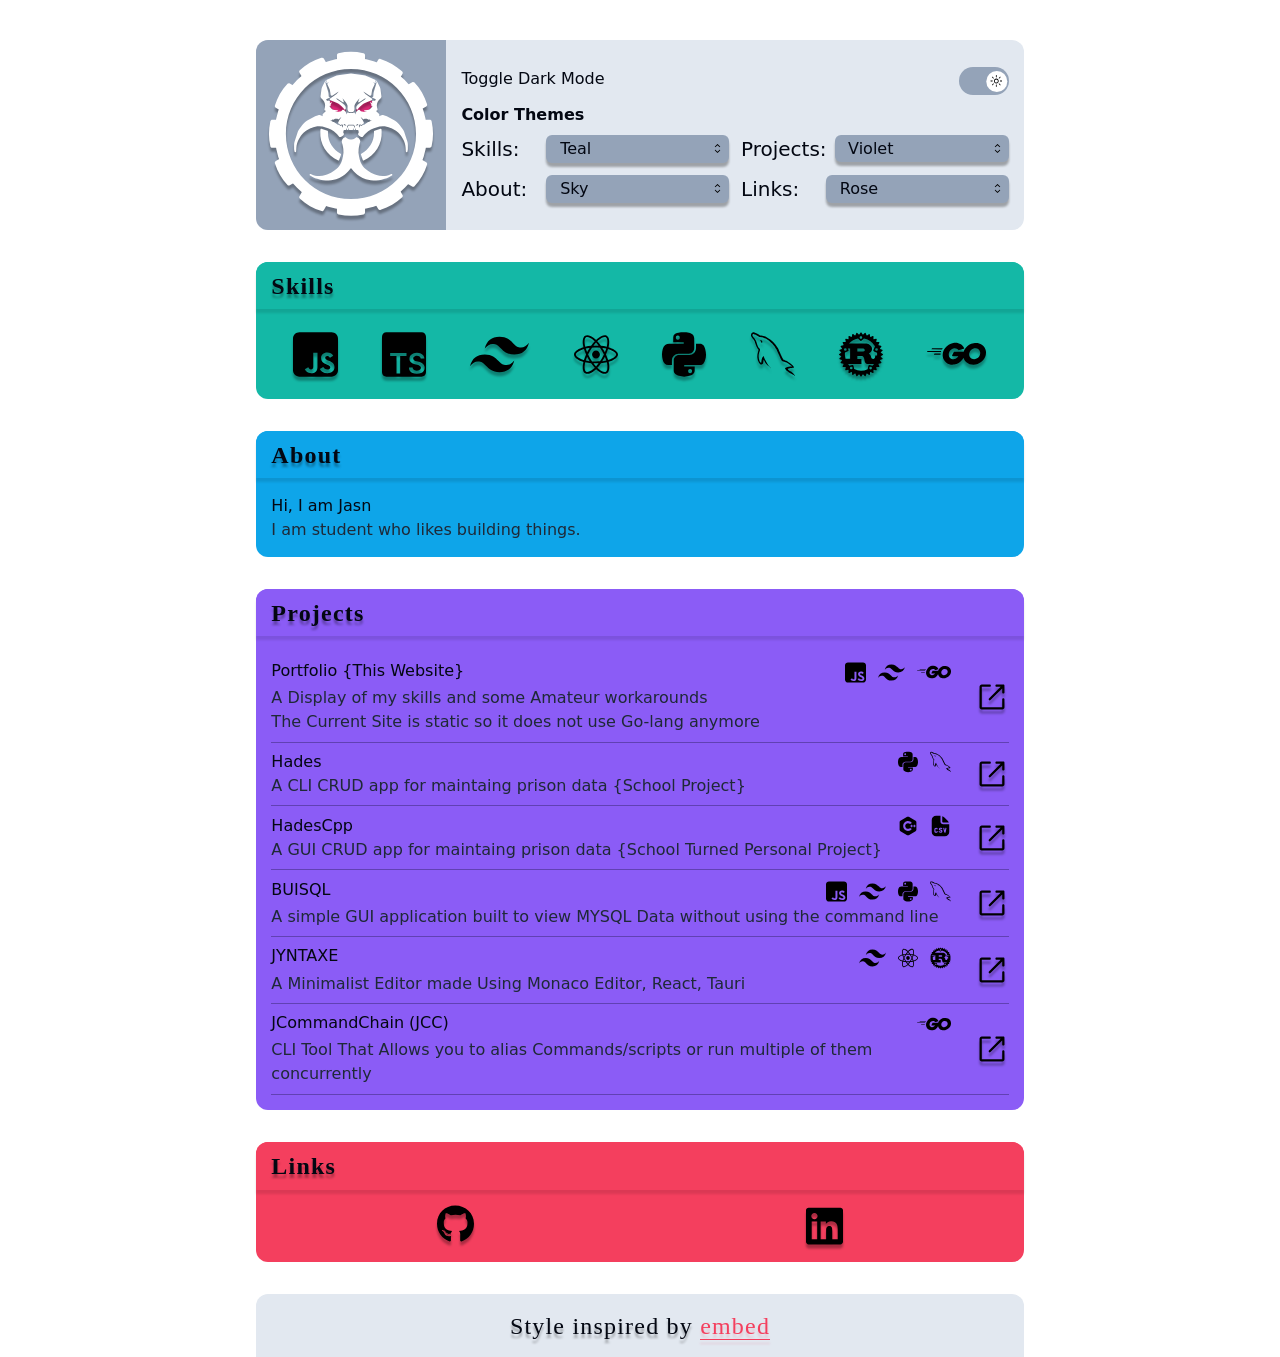
<file: index.html>
<!DOCTYPE html>
<html lang="de">
<head>
    <meta charset="UTF-8">
    <meta name="viewport" content="width=device-width, initial-scale=1.0">
    <title>Jasn Rathore</title>
    <link rel="stylesheet" href="global.css" />
    <script src="./script.js" defer></script>
    <script src="./components/switch.js" defer></script>
    <script src="./components/comboBox.js" defer></script>
    <script src="./components/comboOption.js" defer></script>
    <script src="./components/project.js" defer></script>
</head>
<body class="bg-primarybkg flex justify-center text-primarytext" >
    <main class="flex flex-col gap-8 pt-10 lg:w-3/5 xs:w-5/6 h-full">
        <section id="control" class="bg-secondarybkg md:rounded-xl sm:rounded-lg xs:rounded-md flex md:flex-row xxs:flex-col xs:items-center w-full">
            <div id="side" class="bg-tertiarybkg flex justify-center md:rounded-l-xl md:rounded-tl-xl md:rounded-t-none sm:rounded-t-lg xxs:rounded-t-md items-center md:w-1/3 xs:w-full h-full relative">
                <img src="../../assets/eyes.svg" alt="eyes" class="absolute h-full xxs:w-1/3 sm:w-1/4 md:w-full" />
                <img src="../../assets/lightlogo.svg" alt="logo" class="xxs:w-1/3 sm:w-1/4 md:w-full drop-shadow-def dark:invert"/>
            </div>
            <div class="flex flex-col justify-start items-start w-full p-[2%] sm:gap-2 xs:gap-1">
                <div id="layer1" class="flex flex-row justify-between w-full">
                   Toggle Dark Mode
                    <!--combo-box class="w-[48%]">
                        <combo-option>English</combo-option>
                        <combo-option>Hindi</combo-option>
                        <combo-option>German</combo-option>
                    </combo-box-->
                    <rounded-switch />
                </div>
                <p class="md:inline xs:hidden xxs:hidden font-bold">Color Themes</p>
                <div id="layer2" class="md:flex md:flex-row xs:hidden xxs:hidden w-full gap-3 h-max">
                    <div id="column1" class="flex flex-col w-full h-full md:gap-3 sm:gap-2 xs:gap-1">
                    <div class="flex flex-row gap-2">
                        <p class="text-xl w-28">Skills:</p>
                        <combo-box class="w-full">
                            <combo-option onclick="colorChange('skills','teal')">Teal</combo-option>
                            <combo-option onclick="colorChange('skills','rose')">Rose</combo-option>
                            <combo-option onclick="colorChange('skills','violet')">Violet</combo-option>
                            <combo-option onclick="colorChange('skills','sky')">Sky</combo-option>
                        </combo-box>
                    </div>
                    <div class="flex flex-row gap-2">
                        <p class="text-xl w-28">About: </p>
                        <combo-box class="w-full">
                            <combo-option onclick="colorChange('about','sky')">Sky</combo-option>
                            <combo-option onclick="colorChange('about','teal')">Teal</combo-option>
                            <combo-option onclick="colorChange('about','rose')">Rose</combo-option>
                            <combo-option onclick="colorChange('about','violet')">Violet</combo-option>
                        </combo-box>
                    </div>
                    </div>
                    <div id="column2" class="flex flex-col w-full h-full md:gap-3 sm:gap-2 xs:gap-1">
                        <div class="flex flex-row gap-2">
                            <p class="text-xl w-28">Projects:</p>
                        <combo-box class="w-full">
                                <combo-option onclick="colorChange('projects','violet')">Violet</combo-option>
                                <combo-option onclick="colorChange('projects','teal')">Teal</combo-option>
                                <combo-option onclick="colorChange('projects','rose')">Rose</combo-option>
                                <combo-option onclick="colorChange('projects','sky')">Sky</combo-option>
                            </combo-box>
                        </div>
                        <div class="flex flex-row gap-2">
                            <p class="text-xl w-28">Links: </p>
                            <combo-box class="w-full">
                                <combo-option onclick="colorChange('links','rose')">Rose</combo-option>
                                <combo-option onclick="colorChange('links','teal')">Teal</combo-option>
                                <combo-option onclick="colorChange('links','sky')">Sky</combo-option>
                                <combo-option onclick="colorChange('links','violet')">Violet</combo-option>
                            </combo-box>
                        </div>
                    </div>
                </div>
            </div>
        </section>

        <section id="skills" class="bg-darkteal  md:rounded-xl sm:rounded-lg xs:rounded-md w-full">
            <div id="header" class="py-[1%] px-[2%] bg-teal md:rounded-t-xl sm:rounded-t-lg  xs:rounded-t-md h-max drop-shadow-deflight">
                <p class="drop-shadow-def tracking-wider font-bold md:text-2xl sm:text-xl xs:text-sm font-montserrat">Skills</p>
            </div>
            <div id="body" class=" w-full p-[2%] drop-shadow-def flex flex-row justify-around md:rounded-b-xl sm:rounded-b-lg xs:rounded-b-md">
                <image src="./assets/techicons/js.svg" class="w-[6%] dark:invert"></image>
                <image src="./assets/techicons/ts.svg" class="w-[6%] dark:invert"></image>
                <image src="./assets/techicons/tailwind.svg" class="w-[8%] dark:invert"></image>
                <image src="./assets/techicons/react.svg" class="w-[6%] dark:invert"></image>
                <image src="./assets/techicons/python.svg" class="w-[6%] dark:invert"></image>
                <image src="./assets/techicons/mysql.svg" class="w-[6%] dark:invert"></image>
                <image src="./assets/techicons/rust.svg" class="w-[6%] dark:invert"></image>
                <image src="./assets/techicons/go.svg" class="w-[8%] dark:invert"></image>
            </div>
        </section>

        <section id="about" class="bg-darksky  md:rounded-xl sm:rounded-lg xs:rounded-md w-full">
            <div id="header" class="py-[1%] px-[2%] bg-sky md:rounded-t-xl sm:rounded-t-lg  xs:rounded-t-md h-max drop-shadow-deflight">
                <p class="drop-shadow-def tracking-wider font-bold md:text-2xl sm:text-xl xs:text-sm font-montserrat">About</p>
            </div>
            <div id="body" class=" w-full p-[2%] flex flex-row justify-between md:rounded-b-xl sm:rounded-b-lg xs:rounded-b-md">
                <p><span class="font-medium">Hi, I am Jasn</span><br>
                    <span class=" text-secondarytext">
                    I am student who likes building things.
                    </span>
                </p>
            </div>
        </section>

        <section id="projects" class="bg-darkviolet  md:rounded-xl sm:rounded-lg xs:rounded-md w-full">
            <div id="header" class="py-[1%] px-[2%] bg-violet md:rounded-t-xl sm:rounded-t-lg  xs:rounded-t-md h-max drop-shadow-deflight">
                <p class="drop-shadow-def tracking-wider font-bold md:text-2xl sm:text-xl xs:text-sm font-montserrat">Projects</p>
            </div>
            <div id="body" class=" w-full p-[2%] flex flex-col justify-between md:rounded-b-xl sm:rounded-b-lg xs:rounded-b-md h-max">
                <project-element class="w-full" link="https://github.com/JasnRathore/jasnrathore.github.io">
                    <p slot="title" class="md:w-1/2 xs:w-full ">Portfolio {This Website}</p>
                    <div slot="logos" class='md:flex flex-row w-1/2 justify-end xxs:hidden gap-3'>
                        <image src="./assets/techicons/js.svg" class="w-[6%] dark:invert"></image>
                        <image src="./assets/techicons/tailwind.svg" class="w-[8%] dark:invert"></image>
                        <image src="./assets/techicons/go.svg" class="w-[10%] dark:invert"></image>
                    </div>
                    <p slot="description">A Display of my skills and some Amateur workarounds<br>The Current Site is static so it does not use Go-lang anymore</p>
                </project-element>
                <project-element class="w-full" link='https://github.com/JasnRathore/Hades'>
                    <p slot="title" class="md:w-1/2 xs:w-full ">Hades</p>
                    <div slot="logos" class='md:flex flex-row w-1/2 justify-end xxs:hidden gap-3'>
                        <image src="./assets/techicons/python.svg" class="w-[6%] dark:invert"></image>
                        <image src="./assets/techicons/mysql.svg" class="w-[6%] dark:invert"></image>
                    </div>
                    <p slot="description"> A CLI CRUD app for maintaing prison data {School Project}</p>
                </project-element>
                <project-element class="w-full" link='https://github.com/JasnRathore/hadescpp'>
                    <p slot="title" class="md:w-1/2 xs:w-full ">HadesCpp</p>
                    <div slot="logos" class='md:flex flex-row w-1/2 justify-end xxs:hidden gap-3'>
                        <image src="./assets/techicons/cpp.svg" class="w-[6%] dark:invert"></image>
                        <image src="./assets/techicons/csv.svg" class="w-[6%] dark:invert"></image>
                    </div>
                    <p slot="description"> A GUI CRUD app for maintaing prison data {School Turned Personal Project}</p>
                </project-element>
                <project-element class="w-full" link='https://github.com/JasnRathore/BUISQL'>
                    <p slot="title" class="md:w-1/2 xs:w-full ">BUISQL</p>
                    <div slot="logos" class='md:flex flex-row w-1/2 justify-end xxs:hidden gap-3'>
                        <image src="./assets/techicons/js.svg" class="w-[6%] dark:invert"></image>
                        <image src="./assets/techicons/tailwind.svg" class="w-[8%] dark:invert"></image>
                        <image src="./assets/techicons/python.svg" class="w-[6%] dark:invert"></image>
                        <image src="./assets/techicons/mysql.svg" class="w-[6%] dark:invert"></image>
                    </div>
                    <p slot="description">A simple GUI application built to view MYSQL Data without using the command line</p>
                </project-element>
                <project-element class="w-full" link='https://github.com/JasnRathore/jyntaxe'>
                    <p slot="title" class="md:w-1/2 xs:w-full">JYNTAXE</p>
                    <div slot="logos" class='md:flex flex-row w-1/2 justify-end xxs:hidden gap-3'>
                        <image src="./assets/techicons/tailwind.svg" class="w-[8%] dark:invert"></image>
                        <image src="./assets/techicons/react.svg" class="w-[6%] dark:invert"></image>
                        <image src="./assets/techicons/rust.svg" class="w-[6%] dark:invert"></image>
                    </div>
                    <p slot="description">A Minimalist Editor made Using Monaco Editor, React, Tauri </p>
                </project-element>
                <project-element class="w-full" link='https://github.com/JasnRathore/hadescpp'>
                    <p slot="title" class="md:w-1/2 xs:w-full ">JCommandChain (JCC)</p>
                    <div slot="logos" class='md:flex flex-row w-1/2 justify-end xxs:hidden gap-3'>
                        <image src="./assets/techicons/go.svg" class="w-[10%] dark:invert"></image>
                    </div>
                    <p slot="description">CLI Tool That Allows you to alias Commands/scripts or run multiple of them concurrently</p>
                    
                </project-element>
        </section>

        <section id="links" class="bg-darkrose  md:rounded-xl sm:rounded-lg xs:rounded-md w-full">
            <div id="header" class="py-[1%] px-[2%] bg-rose md:rounded-t-xl sm:rounded-t-lg  xs:rounded-t-md h-max drop-shadow-deflight">
                <p class="drop-shadow-def tracking-wider font-bold md:text-2xl sm:text-xl xs:text-sm font-montserrat">Links</p>
            </div>
            <div id="body" class=" w-full p-[2%] drop-shadow-def flex flex-row justify-around md:rounded-b-xl sm:rounded-b-lg xs:rounded-b-md">
                <a href="https://github.com/JasnRathore" target="_blank" class="w-[5%]"><image src="./assets/techicons/github.svg" class="dark:invert"></image></a>
                <a href="https://www.linkedin.com/in/jasn-rathore-884644256" target="_blank" class="w-[5%]"><image src="./assets/techicons/linkedin.svg" class="dark:invert"></image></a>
                <!--a href="https://jasnrathore.github.io/blog/" target="_blank" class="w-[5%]"><image src="./assets/icons/blog.svg" class="dark:invert"></image></a-->
            </div>
        </section>

        <section id="attribution" class="bg-secondarybkg  md:rounded-t-xl sm:rounded-t-lg xs:rounded-t-md w-full py-[2%] flex justify-center">
            <p class="tracking-wider font-medium md:text-2xl sm:text-xl xs:text-sm font-montserrat">
                <span class="dark:drop-shadow-[0_4px_1px_rgba(255,255,255,0.2)] drop-shadow-def ">Style inspired by</span>
                <a href="https://astolfo.co" target="_blank" class="text-rose drop-shadow-[0_4px_1px_rgba(244,63,94,0.2)] border-b-[0.1px] border-rose">embed</a>
            </p>
        </section>

    </main>
    <script>
        function colorChange(sectionId, colorIn) {
            // sky, teal, violet, rose
            const headerColors = ['bg-teal','bg-sky','bg-violet','bg-rose'];
            const bodyColors = ['bg-darkteal','bg-darksky','bg-darkviolet','bg-darkrose'];
            const section = document.querySelector('#'+sectionId);
            const header = section.querySelector('#header');
            for (let i = 0; i < headerColors.length; i++) {
                const color = headerColors[i];
                if (header.classList.contains(color)) {
                    header.classList.remove(color);
                    section.classList.remove(bodyColors[i]);
                }
            }
            section.classList.add('bg-dark'+colorIn);
            header.classList.add('bg-'+colorIn);
        }
    </script>
</body>
</html>
</file>
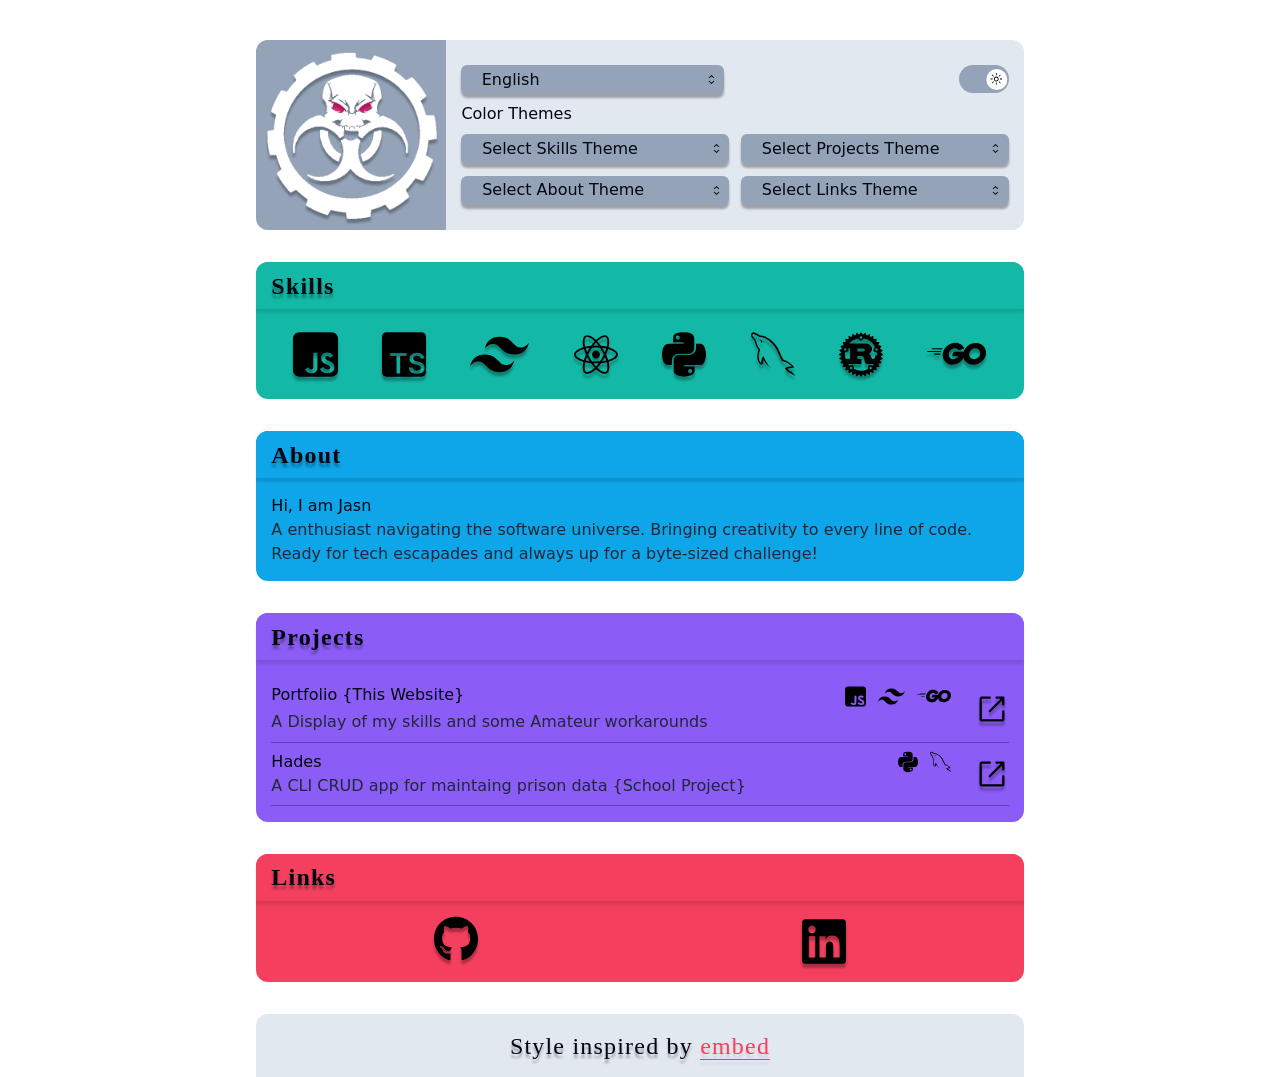
<file: public/index.html>
<!DOCTYPE html>
<html lang="de">
<head>
    <meta charset="UTF-8">
    <meta name="viewport" content="width=device-width, initial-scale=1.0">
    <title>Document</title>
    <link rel="stylesheet" href="global.css" />
    <script src="./script.js" defer></script>
    <script src="./components/switch.js" defer></script>
    <script src="./components/comboBox.js" defer></script>
    <script src="./components/comboOption.js" defer></script>
    <script src="./components/project.js" defer></script>
</head>
<body class="bg-primarybkg flex justify-center text-primarytext" >
    <main class="flex flex-col gap-8 pt-10 lg:w-3/5 xs:w-5/6 h-full">
        <section id="control" class="bg-secondarybkg md:rounded-xl sm:rounded-lg xs:rounded-md flex md:flex-row xs:flex-col xs:items-center w-full">
            <div id="side" class="bg-tertiarybkg flex justify-center md:rounded-l-xl sm:rounded-l-lg sm:rounded-t-none xs:rounded-t-md items-center md:w-1/3 xs:w-full h-full relative">
                <img src="../../assets/eyes.svg" alt="eyes" class="absolute h-full xs:w-1/3 sm:w-1/4 md:w-full" />
                <img src="../../assets/logo.svg" alt="logo" class="xs:w-1/3 sm:w-1/4 md:w-full drop-shadow-def dark:invert"/>
            </div>
            <div class="flex flex-col justify-start items-start w-full p-[2%] sm:gap-2 xs:gap-1">
                <div id="layer1" class="flex flex-row justify-between w-full">
                    <combo-box class="w-[48%]">
                        <combo-option>English</combo-option>
                        <combo-option>Hindi</combo-option>
                        <combo-option>German</combo-option>
                    </combo-box>
                    <rounded-switch />
                </div>
                <p class="md:inline xs:hidden">Color Themes</p>
                <div id="layer2" class="md:flex md:flex-row xs:hidden w-full gap-3 h-max">
                    <div id="column1" class="flex flex-col w-full h-full md:gap-3 sm:gap-2 xs:gap-1">
                        <combo-box class="w-full">
                            <combo-option onclick="colorChange('skills','teal')">Select Skills Theme</combo-option>
                            <combo-option onclick="colorChange('skills','rose')">Rose</combo-option>
                            <combo-option onclick="colorChange('skills','violet')">Violet</combo-option>
                            <combo-option onclick="colorChange('skills','sky')">Sky</combo-option>
                        </combo-box>
                        <combo-box class="w-full">
                            <combo-option onclick="colorChange('about','sky')">Select About Theme</combo-option>
                            <combo-option onclick="colorChange('about','teal')">Teal</combo-option>
                            <combo-option onclick="colorChange('about','rose')">Rose</combo-option>
                            <combo-option onclick="colorChange('about','violet')">Violet</combo-option>
                        </combo-box>
                    </div>
                    <div id="column2" class="flex flex-col w-full h-full md:gap-3 sm:gap-2 xs:gap-1">
                        <combo-box class="w-full">
                            <combo-option onclick="colorChange('projects','violet')">Select Projects Theme</combo-option>
                            <combo-option onclick="colorChange('projects','teal')">Teal</combo-option>
                            <combo-option onclick="colorChange('projects','rose')">Rose</combo-option>
                            <combo-option onclick="colorChange('projects','sky')">Sky</combo-option>
                        </combo-box>
                        <combo-box class="w-full">
                            <combo-option onclick="colorChange('links','rose')">Select Links  Theme</combo-option>
                            <combo-option onclick="colorChange('links','teal')">Teal</combo-option>
                            <combo-option onclick="colorChange('links','sky')">Sky</combo-option>
                            <combo-option onclick="colorChange('links','violet')">Violet</combo-option>
                        </combo-box>
                    </div>
                </div>
            </div>
        </section>

        <section id="skills" class="bg-darkteal  md:rounded-xl sm:rounded-lg xs:rounded-md w-full">
            <div id="header" class="py-[1%] px-[2%] bg-teal md:rounded-t-xl sm:rounded-t-lg  xs:rounded-t-md h-max drop-shadow-deflight">
                <p class="drop-shadow-def tracking-wider font-bold md:text-2xl sm:text-xl xs:text-sm font-montserrat">Skills</p>
            </div>
            <div id="body" class=" w-full p-[2%] drop-shadow-def flex flex-row justify-around md:rounded-b-xl sm:rounded-b-lg xs:rounded-b-md">
                <image src="./assets/techicons/js.svg" class="w-[6%] dark:invert"></image>
                <image src="./assets/techicons/ts.svg" class="w-[6%] dark:invert"></image>
                <image src="./assets/techicons/tailwind.svg" class="w-[8%] dark:invert"></image>
                <image src="./assets/techicons/react.svg" class="w-[6%] dark:invert"></image>
                <image src="./assets/techicons/python.svg" class="w-[6%] dark:invert"></image>
                <image src="./assets/techicons/mysql.svg" class="w-[6%] dark:invert"></image>
                <image src="./assets/techicons/rust.svg" class="w-[6%] dark:invert"></image>
                <image src="./assets/techicons/go.svg" class="w-[8%] dark:invert"></image>
            </div>
        </section>

        <section id="about" class="bg-darksky  md:rounded-xl sm:rounded-lg xs:rounded-md w-full">
            <div id="header" class="py-[1%] px-[2%] bg-sky md:rounded-t-xl sm:rounded-t-lg  xs:rounded-t-md h-max drop-shadow-deflight">
                <p class="drop-shadow-def tracking-wider font-bold md:text-2xl sm:text-xl xs:text-sm font-montserrat">About</p>
            </div>
            <div id="body" class=" w-full p-[2%] flex flex-row justify-between md:rounded-b-xl sm:rounded-b-lg xs:rounded-b-md">
                <p><span class="font-medium">Hi, I am Jasn</span><br>
                    <span class=" text-secondarytext">A enthusiast navigating the software universe. Bringing creativity to every line of code.  Ready for tech escapades and always up for a byte-sized challenge!</span>
                </p>
            </div>
        </section>

        <section id="projects" class="bg-darkviolet  md:rounded-xl sm:rounded-lg xs:rounded-md w-full">
            <div id="header" class="py-[1%] px-[2%] bg-violet md:rounded-t-xl sm:rounded-t-lg  xs:rounded-t-md h-max drop-shadow-deflight">
                <p class="drop-shadow-def tracking-wider font-bold md:text-2xl sm:text-xl xs:text-sm font-montserrat">Projects</p>
            </div>
            <div id="body" class=" w-full p-[2%] flex flex-col justify-between md:rounded-b-xl sm:rounded-b-lg xs:rounded-b-md h-max">
                <project-element class="w-full" link="/portfolio">
                    <p slot="title" class="md:w-1/2 xs:w-full ">Portfolio {This Website}</p>
                    <div slot="logos" class='md:flex flex-row w-1/2 justify-end xs:hidden gap-3'>
                        <image src="./assets/techicons/js.svg" class="w-[6%] dark:invert"></image>
                        <image src="./assets/techicons/tailwind.svg" class="w-[8%] dark:invert"></image>
                        <image src="./assets/techicons/go.svg" class="w-[10%] dark:invert"></image>
                    </div>
                    <p slot="description">A Display of my skills and some Amateur workarounds</p>
                </project-element>
                <project-element class="w-full"link='/hades'>
                    <p slot="title" class="md:w-1/2 xs:w-full ">Hades</p>
                    <div slot="logos" class='md:flex flex-row w-1/2 justify-end xs:hidden gap-3'>
                        <image src="./assets/techicons/python.svg" class="w-[6%] dark:invert"></image>
                        <image src="./assets/techicons/mysql.svg" class="w-[6%] dark:invert"></image>
                    </div>
                    <p slot="description"> A CLI CRUD app for maintaing prison data {School Project}</p>
                </project-element>
        </section>

        <section id="links" class="bg-darkrose  md:rounded-xl sm:rounded-lg xs:rounded-md w-full">
            <div id="header" class="py-[1%] px-[2%] bg-rose md:rounded-t-xl sm:rounded-t-lg  xs:rounded-t-md h-max drop-shadow-deflight">
                <p class="drop-shadow-def tracking-wider font-bold md:text-2xl sm:text-xl xs:text-sm font-montserrat">Links</p>
            </div>
            <div id="body" class=" w-full p-[2%] drop-shadow-def flex flex-row justify-around md:rounded-b-xl sm:rounded-b-lg xs:rounded-b-md">
                <a href="/github" target="_blank" class="w-[6%]"><image src="./assets/techicons/github.svg" class="dark:invert"></image></a>
                <a href="/linkedin" target="_blank" class="w-[6%]"><image src="./assets/techicons/linkedin.svg" class="dark:invert"></image></a>
            </div>
        </section>

        <section id="attribution" class="bg-secondarybkg  md:rounded-t-xl sm:rounded-t-lg xs:rounded-t-md w-full py-[2%] flex justify-center">
            <p class="tracking-wider font-medium md:text-2xl sm:text-xl xs:text-sm font-montserrat">
                <span class="dark:drop-shadow-[0_4px_1px_rgba(255,255,255,0.2)] drop-shadow-def ">Style inspired by</span>
                <a href="/embed" target="_blank" class="text-rose drop-shadow-[0_4px_1px_rgba(244,63,94,0.2)] border-b-[0.1px] border-rose">embed</a>
            </p>
        </section>

    </main>
    <script>
        function colorChange(sectionId, colorIn) {
            // sky, teal, violet, rose
            const headerColors = ['bg-teal','bg-sky','bg-violet','bg-rose'];
            const bodyColors = ['bg-darkteal','bg-darksky','bg-darkviolet','bg-darkrose'];
            const section = document.querySelector('#'+sectionId);
            const header = section.querySelector('#header');
            for (let i = 0; i < headerColors.length; i++) {
                const color = headerColors[i];
                if (header.classList.contains(color)) {
                    header.classList.remove(color);
                    section.classList.remove(bodyColors[i]);
                }
            }
            section.classList.add('bg-dark'+colorIn);
            header.classList.add('bg-'+colorIn);
        }
    </script>
</body>
</html>
</file>
<file: global.css>
/*
! tailwindcss v3.4.3 | MIT License | https://tailwindcss.com
*/

/*
1. Prevent padding and border from affecting element width. (https://github.com/mozdevs/cssremedy/issues/4)
2. Allow adding a border to an element by just adding a border-width. (https://github.com/tailwindcss/tailwindcss/pull/116)
*/

*,
::before,
::after {
  box-sizing: border-box;
  /* 1 */
  border-width: 0;
  /* 2 */
  border-style: solid;
  /* 2 */
  border-color: #e5e7eb;
  /* 2 */
}

::before,
::after {
  --tw-content: '';
}

/*
1. Use a consistent sensible line-height in all browsers.
2. Prevent adjustments of font size after orientation changes in iOS.
3. Use a more readable tab size.
4. Use the user's configured `sans` font-family by default.
5. Use the user's configured `sans` font-feature-settings by default.
6. Use the user's configured `sans` font-variation-settings by default.
7. Disable tap highlights on iOS
*/

html,
:host {
  line-height: 1.5;
  /* 1 */
  -webkit-text-size-adjust: 100%;
  /* 2 */
  -moz-tab-size: 4;
  /* 3 */
  -o-tab-size: 4;
     tab-size: 4;
  /* 3 */
  font-family: ui-sans-serif, system-ui, sans-serif, "Apple Color Emoji", "Segoe UI Emoji", "Segoe UI Symbol", "Noto Color Emoji";
  /* 4 */
  font-feature-settings: normal;
  /* 5 */
  font-variation-settings: normal;
  /* 6 */
  -webkit-tap-highlight-color: transparent;
  /* 7 */
}

/*
1. Remove the margin in all browsers.
2. Inherit line-height from `html` so users can set them as a class directly on the `html` element.
*/

body {
  margin: 0;
  /* 1 */
  line-height: inherit;
  /* 2 */
}

/*
1. Add the correct height in Firefox.
2. Correct the inheritance of border color in Firefox. (https://bugzilla.mozilla.org/show_bug.cgi?id=190655)
3. Ensure horizontal rules are visible by default.
*/

hr {
  height: 0;
  /* 1 */
  color: inherit;
  /* 2 */
  border-top-width: 1px;
  /* 3 */
}

/*
Add the correct text decoration in Chrome, Edge, and Safari.
*/

abbr:where([title]) {
  -webkit-text-decoration: underline dotted;
          text-decoration: underline dotted;
}

/*
Remove the default font size and weight for headings.
*/

h1,
h2,
h3,
h4,
h5,
h6 {
  font-size: inherit;
  font-weight: inherit;
}

/*
Reset links to optimize for opt-in styling instead of opt-out.
*/

a {
  color: inherit;
  text-decoration: inherit;
}

/*
Add the correct font weight in Edge and Safari.
*/

b,
strong {
  font-weight: bolder;
}

/*
1. Use the user's configured `mono` font-family by default.
2. Use the user's configured `mono` font-feature-settings by default.
3. Use the user's configured `mono` font-variation-settings by default.
4. Correct the odd `em` font sizing in all browsers.
*/

code,
kbd,
samp,
pre {
  font-family: ui-monospace, SFMono-Regular, Menlo, Monaco, Consolas, "Liberation Mono", "Courier New", monospace;
  /* 1 */
  font-feature-settings: normal;
  /* 2 */
  font-variation-settings: normal;
  /* 3 */
  font-size: 1em;
  /* 4 */
}

/*
Add the correct font size in all browsers.
*/

small {
  font-size: 80%;
}

/*
Prevent `sub` and `sup` elements from affecting the line height in all browsers.
*/

sub,
sup {
  font-size: 75%;
  line-height: 0;
  position: relative;
  vertical-align: baseline;
}

sub {
  bottom: -0.25em;
}

sup {
  top: -0.5em;
}

/*
1. Remove text indentation from table contents in Chrome and Safari. (https://bugs.chromium.org/p/chromium/issues/detail?id=999088, https://bugs.webkit.org/show_bug.cgi?id=201297)
2. Correct table border color inheritance in all Chrome and Safari. (https://bugs.chromium.org/p/chromium/issues/detail?id=935729, https://bugs.webkit.org/show_bug.cgi?id=195016)
3. Remove gaps between table borders by default.
*/

table {
  text-indent: 0;
  /* 1 */
  border-color: inherit;
  /* 2 */
  border-collapse: collapse;
  /* 3 */
}

/*
1. Change the font styles in all browsers.
2. Remove the margin in Firefox and Safari.
3. Remove default padding in all browsers.
*/

button,
input,
optgroup,
select,
textarea {
  font-family: inherit;
  /* 1 */
  font-feature-settings: inherit;
  /* 1 */
  font-variation-settings: inherit;
  /* 1 */
  font-size: 100%;
  /* 1 */
  font-weight: inherit;
  /* 1 */
  line-height: inherit;
  /* 1 */
  letter-spacing: inherit;
  /* 1 */
  color: inherit;
  /* 1 */
  margin: 0;
  /* 2 */
  padding: 0;
  /* 3 */
}

/*
Remove the inheritance of text transform in Edge and Firefox.
*/

button,
select {
  text-transform: none;
}

/*
1. Correct the inability to style clickable types in iOS and Safari.
2. Remove default button styles.
*/

button,
input:where([type='button']),
input:where([type='reset']),
input:where([type='submit']) {
  -webkit-appearance: button;
  /* 1 */
  background-color: transparent;
  /* 2 */
  background-image: none;
  /* 2 */
}

/*
Use the modern Firefox focus style for all focusable elements.
*/

:-moz-focusring {
  outline: auto;
}

/*
Remove the additional `:invalid` styles in Firefox. (https://github.com/mozilla/gecko-dev/blob/2f9eacd9d3d995c937b4251a5557d95d494c9be1/layout/style/res/forms.css#L728-L737)
*/

:-moz-ui-invalid {
  box-shadow: none;
}

/*
Add the correct vertical alignment in Chrome and Firefox.
*/

progress {
  vertical-align: baseline;
}

/*
Correct the cursor style of increment and decrement buttons in Safari.
*/

::-webkit-inner-spin-button,
::-webkit-outer-spin-button {
  height: auto;
}

/*
1. Correct the odd appearance in Chrome and Safari.
2. Correct the outline style in Safari.
*/

[type='search'] {
  -webkit-appearance: textfield;
  /* 1 */
  outline-offset: -2px;
  /* 2 */
}

/*
Remove the inner padding in Chrome and Safari on macOS.
*/

::-webkit-search-decoration {
  -webkit-appearance: none;
}

/*
1. Correct the inability to style clickable types in iOS and Safari.
2. Change font properties to `inherit` in Safari.
*/

::-webkit-file-upload-button {
  -webkit-appearance: button;
  /* 1 */
  font: inherit;
  /* 2 */
}

/*
Add the correct display in Chrome and Safari.
*/

summary {
  display: list-item;
}

/*
Removes the default spacing and border for appropriate elements.
*/

blockquote,
dl,
dd,
h1,
h2,
h3,
h4,
h5,
h6,
hr,
figure,
p,
pre {
  margin: 0;
}

fieldset {
  margin: 0;
  padding: 0;
}

legend {
  padding: 0;
}

ol,
ul,
menu {
  list-style: none;
  margin: 0;
  padding: 0;
}

/*
Reset default styling for dialogs.
*/

dialog {
  padding: 0;
}

/*
Prevent resizing textareas horizontally by default.
*/

textarea {
  resize: vertical;
}

/*
1. Reset the default placeholder opacity in Firefox. (https://github.com/tailwindlabs/tailwindcss/issues/3300)
2. Set the default placeholder color to the user's configured gray 400 color.
*/

input::-moz-placeholder, textarea::-moz-placeholder {
  opacity: 1;
  /* 1 */
  color: #9ca3af;
  /* 2 */
}

input::placeholder,
textarea::placeholder {
  opacity: 1;
  /* 1 */
  color: #9ca3af;
  /* 2 */
}

/*
Set the default cursor for buttons.
*/

button,
[role="button"] {
  cursor: pointer;
}

/*
Make sure disabled buttons don't get the pointer cursor.
*/

:disabled {
  cursor: default;
}

/*
1. Make replaced elements `display: block` by default. (https://github.com/mozdevs/cssremedy/issues/14)
2. Add `vertical-align: middle` to align replaced elements more sensibly by default. (https://github.com/jensimmons/cssremedy/issues/14#issuecomment-634934210)
   This can trigger a poorly considered lint error in some tools but is included by design.
*/

img,
svg,
video,
canvas,
audio,
iframe,
embed,
object {
  display: block;
  /* 1 */
  vertical-align: middle;
  /* 2 */
}

/*
Constrain images and videos to the parent width and preserve their intrinsic aspect ratio. (https://github.com/mozdevs/cssremedy/issues/14)
*/

img,
video {
  max-width: 100%;
  height: auto;
}

/* Make elements with the HTML hidden attribute stay hidden by default */

[hidden] {
  display: none;
}

:root[data-mode="dark"] {
  --primarybkg: 224deg 71.43% 4.12%;
  --secondarybkg: 222.22deg 47.37% 11.18%;
  --tertiarybkg: 217.24deg 32.58% 17.45%;
  --selector: 220deg 29% 25%;
  --primarytext: 0deg 0% 100%;
  --secondarytext: 216 12.2% 83.92%;
  --teal: 173.41deg 80.39% 40%;
  --darkteal: 174.67deg 83.85% 31.57%;
  --violet: 258.31deg 89.53% 66.27%;
  --darkviolet: 262.12deg 83.26% 57.84%;
  --sky: 198.63deg 88.66% 48.43%;
  --darksky: 200.41deg 98.01% 39.41%;
  --rose: 349.72deg 89.16% 60.2%;
  --darkrose: 346.84deg 77.17% 49.8%;
}

:root[data-mode="light"] {
  --primarybkg: 0deg 0% 100%;
  --secondarybkg: 214.29deg 31.82% 91.37%;
  --tertiarybkg: 215deg 20.22% 65.1%;
  --selector: 218deg 17% 54%;
  --primarytext: 224deg 71.43% 4.12%;
  --secondarytext: 215 27.91% 16.86%;
  --teal: 173.41deg 80.39% 40%;
  --darkteal: 173.41deg 80.39% 40%;
  --violet: 258.31deg 89.53% 66.27%;
  --darkviolet: 258.31deg 89.53% 66.27%;
  --sky: 198.63deg 88.66% 48.43%;
  --darksky: 198.63deg 88.66% 48.43%;
  --rose: 349.72deg 89.16% 60.2%;
  --darkrose: 349.72deg 89.16% 60.2%;
}

.switch {
  height: 100%;
  width: 250%;
}

*, ::before, ::after {
  --tw-border-spacing-x: 0;
  --tw-border-spacing-y: 0;
  --tw-translate-x: 0;
  --tw-translate-y: 0;
  --tw-rotate: 0;
  --tw-skew-x: 0;
  --tw-skew-y: 0;
  --tw-scale-x: 1;
  --tw-scale-y: 1;
  --tw-pan-x:  ;
  --tw-pan-y:  ;
  --tw-pinch-zoom:  ;
  --tw-scroll-snap-strictness: proximity;
  --tw-gradient-from-position:  ;
  --tw-gradient-via-position:  ;
  --tw-gradient-to-position:  ;
  --tw-ordinal:  ;
  --tw-slashed-zero:  ;
  --tw-numeric-figure:  ;
  --tw-numeric-spacing:  ;
  --tw-numeric-fraction:  ;
  --tw-ring-inset:  ;
  --tw-ring-offset-width: 0px;
  --tw-ring-offset-color: #fff;
  --tw-ring-color: rgb(59 130 246 / 0.5);
  --tw-ring-offset-shadow: 0 0 #0000;
  --tw-ring-shadow: 0 0 #0000;
  --tw-shadow: 0 0 #0000;
  --tw-shadow-colored: 0 0 #0000;
  --tw-blur:  ;
  --tw-brightness:  ;
  --tw-contrast:  ;
  --tw-grayscale:  ;
  --tw-hue-rotate:  ;
  --tw-invert:  ;
  --tw-saturate:  ;
  --tw-sepia:  ;
  --tw-drop-shadow:  ;
  --tw-backdrop-blur:  ;
  --tw-backdrop-brightness:  ;
  --tw-backdrop-contrast:  ;
  --tw-backdrop-grayscale:  ;
  --tw-backdrop-hue-rotate:  ;
  --tw-backdrop-invert:  ;
  --tw-backdrop-opacity:  ;
  --tw-backdrop-saturate:  ;
  --tw-backdrop-sepia:  ;
  --tw-contain-size:  ;
  --tw-contain-layout:  ;
  --tw-contain-paint:  ;
  --tw-contain-style:  ;
}

::backdrop {
  --tw-border-spacing-x: 0;
  --tw-border-spacing-y: 0;
  --tw-translate-x: 0;
  --tw-translate-y: 0;
  --tw-rotate: 0;
  --tw-skew-x: 0;
  --tw-skew-y: 0;
  --tw-scale-x: 1;
  --tw-scale-y: 1;
  --tw-pan-x:  ;
  --tw-pan-y:  ;
  --tw-pinch-zoom:  ;
  --tw-scroll-snap-strictness: proximity;
  --tw-gradient-from-position:  ;
  --tw-gradient-via-position:  ;
  --tw-gradient-to-position:  ;
  --tw-ordinal:  ;
  --tw-slashed-zero:  ;
  --tw-numeric-figure:  ;
  --tw-numeric-spacing:  ;
  --tw-numeric-fraction:  ;
  --tw-ring-inset:  ;
  --tw-ring-offset-width: 0px;
  --tw-ring-offset-color: #fff;
  --tw-ring-color: rgb(59 130 246 / 0.5);
  --tw-ring-offset-shadow: 0 0 #0000;
  --tw-ring-shadow: 0 0 #0000;
  --tw-shadow: 0 0 #0000;
  --tw-shadow-colored: 0 0 #0000;
  --tw-blur:  ;
  --tw-brightness:  ;
  --tw-contrast:  ;
  --tw-grayscale:  ;
  --tw-hue-rotate:  ;
  --tw-invert:  ;
  --tw-saturate:  ;
  --tw-sepia:  ;
  --tw-drop-shadow:  ;
  --tw-backdrop-blur:  ;
  --tw-backdrop-brightness:  ;
  --tw-backdrop-contrast:  ;
  --tw-backdrop-grayscale:  ;
  --tw-backdrop-hue-rotate:  ;
  --tw-backdrop-invert:  ;
  --tw-backdrop-opacity:  ;
  --tw-backdrop-saturate:  ;
  --tw-backdrop-sepia:  ;
  --tw-contain-size:  ;
  --tw-contain-layout:  ;
  --tw-contain-paint:  ;
  --tw-contain-style:  ;
}

.container {
  width: 100%;
}

@media (min-width: 180px) {
  .container {
    max-width: 180px;
  }
}

@media (min-width: 360px) {
  .container {
    max-width: 360px;
  }
}

@media (min-width: 640px) {
  .container {
    max-width: 640px;
  }
}

@media (min-width: 768px) {
  .container {
    max-width: 768px;
  }
}

@media (min-width: 1024px) {
  .container {
    max-width: 1024px;
  }
}

@media (min-width: 1280px) {
  .container {
    max-width: 1280px;
  }
}

@media (min-width: 1536px) {
  .container {
    max-width: 1536px;
  }
}

.absolute {
  position: absolute;
}

.relative {
  position: relative;
}

.z-0 {
  z-index: 0;
}

.z-50 {
  z-index: 50;
}

.inline {
  display: inline;
}

.flex {
  display: flex;
}

.hidden {
  display: none;
}

.aspect-square {
  aspect-ratio: 1 / 1;
}

.size-3\/5 {
  width: 60%;
  height: 60%;
}

.h-\[28px\] {
  height: 28px;
}

.h-\[75\%\] {
  height: 75%;
}

.h-full {
  height: 100%;
}

.h-max {
  height: -moz-max-content;
  height: max-content;
}

.w-1\/2 {
  width: 50%;
}

.w-28 {
  width: 7rem;
}

.w-\[10\%\] {
  width: 10%;
}

.w-\[48\%\] {
  width: 48%;
}

.w-\[5\%\] {
  width: 5%;
}

.w-\[50px\] {
  width: 50px;
}

.w-\[6\%\] {
  width: 6%;
}

.w-\[8\%\] {
  width: 8%;
}

.w-full {
  width: 100%;
}

.w-max {
  width: -moz-max-content;
  width: max-content;
}

.translate-x-\[10\%\] {
  --tw-translate-x: 10%;
  transform: translate(var(--tw-translate-x), var(--tw-translate-y)) rotate(var(--tw-rotate)) skewX(var(--tw-skew-x)) skewY(var(--tw-skew-y)) scaleX(var(--tw-scale-x)) scaleY(var(--tw-scale-y));
}

.translate-x-\[130\%\] {
  --tw-translate-x: 130%;
  transform: translate(var(--tw-translate-x), var(--tw-translate-y)) rotate(var(--tw-rotate)) skewX(var(--tw-skew-x)) skewY(var(--tw-skew-y)) scaleX(var(--tw-scale-x)) scaleY(var(--tw-scale-y));
}

.cursor-pointer {
  cursor: pointer;
}

.flex-row {
  flex-direction: row;
}

.flex-col {
  flex-direction: column;
}

.items-start {
  align-items: flex-start;
}

.items-center {
  align-items: center;
}

.justify-start {
  justify-content: flex-start;
}

.justify-end {
  justify-content: flex-end;
}

.justify-center {
  justify-content: center;
}

.justify-between {
  justify-content: space-between;
}

.justify-around {
  justify-content: space-around;
}

.gap-2 {
  gap: 0.5rem;
}

.gap-3 {
  gap: 0.75rem;
}

.gap-6 {
  gap: 1.5rem;
}

.gap-8 {
  gap: 2rem;
}

.overflow-hidden {
  overflow: hidden;
}

.overflow-clip {
  overflow: clip;
}

.text-ellipsis {
  text-overflow: ellipsis;
}

.rounded-full {
  border-radius: 9999px;
}

.rounded-lg {
  border-radius: 0.5rem;
}

.rounded-md {
  border-radius: 0.375rem;
}

.border-\[0\.1px\] {
  border-width: 0.1px;
}

.border-b-\[0\.1px\] {
  border-bottom-width: 0.1px;
}

.border-none {
  border-style: none;
}

.border-black\/30 {
  border-color: rgb(0 0 0 / 0.3);
}

.border-rose {
  --tw-border-opacity: 1;
  border-color: hsl(var(--rose) / var(--tw-border-opacity));
}

.border-slate-950\/30 {
  border-color: rgb(2 6 23 / 0.3);
}

.bg-darkrose {
  --tw-bg-opacity: 1;
  background-color: hsl(var(--darkrose) / var(--tw-bg-opacity));
}

.bg-darksky {
  --tw-bg-opacity: 1;
  background-color: hsl(var(--darksky) / var(--tw-bg-opacity));
}

.bg-darkteal {
  --tw-bg-opacity: 1;
  background-color: hsl(var(--darkteal) / var(--tw-bg-opacity));
}

.bg-darkviolet {
  --tw-bg-opacity: 1;
  background-color: hsl(var(--darkviolet) / var(--tw-bg-opacity));
}

.bg-primarybkg {
  --tw-bg-opacity: 1;
  background-color: hsl(var(--primarybkg) / var(--tw-bg-opacity));
}

.bg-rose {
  --tw-bg-opacity: 1;
  background-color: hsl(var(--rose) / var(--tw-bg-opacity));
}

.bg-secondarybkg {
  --tw-bg-opacity: 1;
  background-color: hsl(var(--secondarybkg) / var(--tw-bg-opacity));
}

.bg-sky {
  --tw-bg-opacity: 1;
  background-color: hsl(var(--sky) / var(--tw-bg-opacity));
}

.bg-teal {
  --tw-bg-opacity: 1;
  background-color: hsl(var(--teal) / var(--tw-bg-opacity));
}

.bg-tertiarybkg {
  --tw-bg-opacity: 1;
  background-color: hsl(var(--tertiarybkg) / var(--tw-bg-opacity));
}

.bg-violet {
  --tw-bg-opacity: 1;
  background-color: hsl(var(--violet) / var(--tw-bg-opacity));
}

.bg-none {
  background-image: none;
}

.p-\[2\%\] {
  padding: 2%;
}

.p-\[5\%\] {
  padding: 5%;
}

.px-\[2\%\] {
  padding-left: 2%;
  padding-right: 2%;
}

.py-\[1\%\] {
  padding-top: 1%;
  padding-bottom: 1%;
}

.py-\[2\%\] {
  padding-top: 2%;
  padding-bottom: 2%;
}

.pl-\[6\%\] {
  padding-left: 6%;
}

.pt-10 {
  padding-top: 2.5rem;
}

.text-left {
  text-align: left;
}

.font-montserrat {
  font-family: Montserrat;
}

.text-xl {
  font-size: 1.25rem;
  line-height: 1.75rem;
}

.font-bold {
  font-weight: 700;
}

.font-medium {
  font-weight: 500;
}

.tracking-wider {
  letter-spacing: 0.05em;
}

.text-primarytext {
  --tw-text-opacity: 1;
  color: hsl(var(--primarytext) / var(--tw-text-opacity));
}

.text-rose {
  --tw-text-opacity: 1;
  color: hsl(var(--rose) / var(--tw-text-opacity));
}

.text-secondarytext {
  --tw-text-opacity: 1;
  color: hsl(var(--secondarytext) / var(--tw-text-opacity));
}

.drop-shadow-\[0_4px_1px_rgba\(244\2c 63\2c 94\2c 0\.2\)\] {
  --tw-drop-shadow: drop-shadow(0 4px 1px rgba(244,63,94,0.2));
  filter: var(--tw-blur) var(--tw-brightness) var(--tw-contrast) var(--tw-grayscale) var(--tw-hue-rotate) var(--tw-invert) var(--tw-saturate) var(--tw-sepia) var(--tw-drop-shadow);
}

.drop-shadow-def {
  --tw-drop-shadow: drop-shadow(0 4px 1px rgba(0,0,0,0.3));
  filter: var(--tw-blur) var(--tw-brightness) var(--tw-contrast) var(--tw-grayscale) var(--tw-hue-rotate) var(--tw-invert) var(--tw-saturate) var(--tw-sepia) var(--tw-drop-shadow);
}

.drop-shadow-deflight {
  --tw-drop-shadow: drop-shadow(0 4px 1px rgba(0,0,0,0.1));
  filter: var(--tw-blur) var(--tw-brightness) var(--tw-contrast) var(--tw-grayscale) var(--tw-hue-rotate) var(--tw-invert) var(--tw-saturate) var(--tw-sepia) var(--tw-drop-shadow);
}

.transition-transform {
  transition-property: transform;
  transition-timing-function: cubic-bezier(0.4, 0, 0.2, 1);
  transition-duration: 150ms;
}

.duration-100 {
  transition-duration: 100ms;
}

.hover\:bg-selector:hover {
  --tw-bg-opacity: 1;
  background-color: hsl(var(--selector) / var(--tw-bg-opacity));
}

@media (min-width: 180px) {
  .xxs\:hidden {
    display: none;
  }

  .xxs\:w-1\/3 {
    width: 33.333333%;
  }

  .xxs\:flex-col {
    flex-direction: column;
  }

  .xxs\:rounded-t-md {
    border-top-left-radius: 0.375rem;
    border-top-right-radius: 0.375rem;
  }
}

@media (min-width: 360px) {
  .xs\:hidden {
    display: none;
  }

  .xs\:w-5\/6 {
    width: 83.333333%;
  }

  .xs\:w-full {
    width: 100%;
  }

  .xs\:flex-col {
    flex-direction: column;
  }

  .xs\:items-center {
    align-items: center;
  }

  .xs\:gap-1 {
    gap: 0.25rem;
  }

  .xs\:rounded-md {
    border-radius: 0.375rem;
  }

  .xs\:rounded-b-md {
    border-bottom-right-radius: 0.375rem;
    border-bottom-left-radius: 0.375rem;
  }

  .xs\:rounded-t-md {
    border-top-left-radius: 0.375rem;
    border-top-right-radius: 0.375rem;
  }

  .xs\:text-sm {
    font-size: 0.875rem;
    line-height: 1.25rem;
  }
}

@media (min-width: 640px) {
  .sm\:w-1\/4 {
    width: 25%;
  }

  .sm\:gap-2 {
    gap: 0.5rem;
  }

  .sm\:rounded-lg {
    border-radius: 0.5rem;
  }

  .sm\:rounded-b-lg {
    border-bottom-right-radius: 0.5rem;
    border-bottom-left-radius: 0.5rem;
  }

  .sm\:rounded-t-lg {
    border-top-left-radius: 0.5rem;
    border-top-right-radius: 0.5rem;
  }

  .sm\:text-xl {
    font-size: 1.25rem;
    line-height: 1.75rem;
  }
}

@media (min-width: 768px) {
  .md\:inline {
    display: inline;
  }

  .md\:flex {
    display: flex;
  }

  .md\:w-1\/2 {
    width: 50%;
  }

  .md\:w-1\/3 {
    width: 33.333333%;
  }

  .md\:w-full {
    width: 100%;
  }

  .md\:flex-row {
    flex-direction: row;
  }

  .md\:gap-3 {
    gap: 0.75rem;
  }

  .md\:rounded-xl {
    border-radius: 0.75rem;
  }

  .md\:rounded-b-xl {
    border-bottom-right-radius: 0.75rem;
    border-bottom-left-radius: 0.75rem;
  }

  .md\:rounded-l-xl {
    border-top-left-radius: 0.75rem;
    border-bottom-left-radius: 0.75rem;
  }

  .md\:rounded-t-none {
    border-top-left-radius: 0px;
    border-top-right-radius: 0px;
  }

  .md\:rounded-t-xl {
    border-top-left-radius: 0.75rem;
    border-top-right-radius: 0.75rem;
  }

  .md\:rounded-tl-xl {
    border-top-left-radius: 0.75rem;
  }

  .md\:text-2xl {
    font-size: 1.5rem;
    line-height: 2rem;
  }
}

@media (min-width: 1024px) {
  .lg\:w-3\/5 {
    width: 60%;
  }
}

.dark\:border-white\/30:where([data-mode="dark"], [data-mode="dark"] *) {
  border-color: rgb(255 255 255 / 0.3);
}

.dark\:drop-shadow-\[0_4px_1px_rgba\(255\2c 255\2c 255\2c 0\.2\)\]:where([data-mode="dark"], [data-mode="dark"] *) {
  --tw-drop-shadow: drop-shadow(0 4px 1px rgba(255,255,255,0.2));
  filter: var(--tw-blur) var(--tw-brightness) var(--tw-contrast) var(--tw-grayscale) var(--tw-hue-rotate) var(--tw-invert) var(--tw-saturate) var(--tw-sepia) var(--tw-drop-shadow);
}

.dark\:invert:where([data-mode="dark"], [data-mode="dark"] *) {
  --tw-invert: invert(100%);
  filter: var(--tw-blur) var(--tw-brightness) var(--tw-contrast) var(--tw-grayscale) var(--tw-hue-rotate) var(--tw-invert) var(--tw-saturate) var(--tw-sepia) var(--tw-drop-shadow);
}
</file>
<file: public/global.css>
/*
! tailwindcss v3.4.1 | MIT License | https://tailwindcss.com
*/

/*
1. Prevent padding and border from affecting element width. (https://github.com/mozdevs/cssremedy/issues/4)
2. Allow adding a border to an element by just adding a border-width. (https://github.com/tailwindcss/tailwindcss/pull/116)
*/

*,
::before,
::after {
  box-sizing: border-box;
  /* 1 */
  border-width: 0;
  /* 2 */
  border-style: solid;
  /* 2 */
  border-color: #e5e7eb;
  /* 2 */
}

::before,
::after {
  --tw-content: '';
}

/*
1. Use a consistent sensible line-height in all browsers.
2. Prevent adjustments of font size after orientation changes in iOS.
3. Use a more readable tab size.
4. Use the user's configured `sans` font-family by default.
5. Use the user's configured `sans` font-feature-settings by default.
6. Use the user's configured `sans` font-variation-settings by default.
7. Disable tap highlights on iOS
*/

html,
:host {
  line-height: 1.5;
  /* 1 */
  -webkit-text-size-adjust: 100%;
  /* 2 */
  -moz-tab-size: 4;
  /* 3 */
  -o-tab-size: 4;
     tab-size: 4;
  /* 3 */
  font-family: ui-sans-serif, system-ui, sans-serif, "Apple Color Emoji", "Segoe UI Emoji", "Segoe UI Symbol", "Noto Color Emoji";
  /* 4 */
  font-feature-settings: normal;
  /* 5 */
  font-variation-settings: normal;
  /* 6 */
  -webkit-tap-highlight-color: transparent;
  /* 7 */
}

/*
1. Remove the margin in all browsers.
2. Inherit line-height from `html` so users can set them as a class directly on the `html` element.
*/

body {
  margin: 0;
  /* 1 */
  line-height: inherit;
  /* 2 */
}

/*
1. Add the correct height in Firefox.
2. Correct the inheritance of border color in Firefox. (https://bugzilla.mozilla.org/show_bug.cgi?id=190655)
3. Ensure horizontal rules are visible by default.
*/

hr {
  height: 0;
  /* 1 */
  color: inherit;
  /* 2 */
  border-top-width: 1px;
  /* 3 */
}

/*
Add the correct text decoration in Chrome, Edge, and Safari.
*/

abbr:where([title]) {
  -webkit-text-decoration: underline dotted;
          text-decoration: underline dotted;
}

/*
Remove the default font size and weight for headings.
*/

h1,
h2,
h3,
h4,
h5,
h6 {
  font-size: inherit;
  font-weight: inherit;
}

/*
Reset links to optimize for opt-in styling instead of opt-out.
*/

a {
  color: inherit;
  text-decoration: inherit;
}

/*
Add the correct font weight in Edge and Safari.
*/

b,
strong {
  font-weight: bolder;
}

/*
1. Use the user's configured `mono` font-family by default.
2. Use the user's configured `mono` font-feature-settings by default.
3. Use the user's configured `mono` font-variation-settings by default.
4. Correct the odd `em` font sizing in all browsers.
*/

code,
kbd,
samp,
pre {
  font-family: ui-monospace, SFMono-Regular, Menlo, Monaco, Consolas, "Liberation Mono", "Courier New", monospace;
  /* 1 */
  font-feature-settings: normal;
  /* 2 */
  font-variation-settings: normal;
  /* 3 */
  font-size: 1em;
  /* 4 */
}

/*
Add the correct font size in all browsers.
*/

small {
  font-size: 80%;
}

/*
Prevent `sub` and `sup` elements from affecting the line height in all browsers.
*/

sub,
sup {
  font-size: 75%;
  line-height: 0;
  position: relative;
  vertical-align: baseline;
}

sub {
  bottom: -0.25em;
}

sup {
  top: -0.5em;
}

/*
1. Remove text indentation from table contents in Chrome and Safari. (https://bugs.chromium.org/p/chromium/issues/detail?id=999088, https://bugs.webkit.org/show_bug.cgi?id=201297)
2. Correct table border color inheritance in all Chrome and Safari. (https://bugs.chromium.org/p/chromium/issues/detail?id=935729, https://bugs.webkit.org/show_bug.cgi?id=195016)
3. Remove gaps between table borders by default.
*/

table {
  text-indent: 0;
  /* 1 */
  border-color: inherit;
  /* 2 */
  border-collapse: collapse;
  /* 3 */
}

/*
1. Change the font styles in all browsers.
2. Remove the margin in Firefox and Safari.
3. Remove default padding in all browsers.
*/

button,
input,
optgroup,
select,
textarea {
  font-family: inherit;
  /* 1 */
  font-feature-settings: inherit;
  /* 1 */
  font-variation-settings: inherit;
  /* 1 */
  font-size: 100%;
  /* 1 */
  font-weight: inherit;
  /* 1 */
  line-height: inherit;
  /* 1 */
  color: inherit;
  /* 1 */
  margin: 0;
  /* 2 */
  padding: 0;
  /* 3 */
}

/*
Remove the inheritance of text transform in Edge and Firefox.
*/

button,
select {
  text-transform: none;
}

/*
1. Correct the inability to style clickable types in iOS and Safari.
2. Remove default button styles.
*/

button,
[type='button'],
[type='reset'],
[type='submit'] {
  -webkit-appearance: button;
  /* 1 */
  background-color: transparent;
  /* 2 */
  background-image: none;
  /* 2 */
}

/*
Use the modern Firefox focus style for all focusable elements.
*/

:-moz-focusring {
  outline: auto;
}

/*
Remove the additional `:invalid` styles in Firefox. (https://github.com/mozilla/gecko-dev/blob/2f9eacd9d3d995c937b4251a5557d95d494c9be1/layout/style/res/forms.css#L728-L737)
*/

:-moz-ui-invalid {
  box-shadow: none;
}

/*
Add the correct vertical alignment in Chrome and Firefox.
*/

progress {
  vertical-align: baseline;
}

/*
Correct the cursor style of increment and decrement buttons in Safari.
*/

::-webkit-inner-spin-button,
::-webkit-outer-spin-button {
  height: auto;
}

/*
1. Correct the odd appearance in Chrome and Safari.
2. Correct the outline style in Safari.
*/

[type='search'] {
  -webkit-appearance: textfield;
  /* 1 */
  outline-offset: -2px;
  /* 2 */
}

/*
Remove the inner padding in Chrome and Safari on macOS.
*/

::-webkit-search-decoration {
  -webkit-appearance: none;
}

/*
1. Correct the inability to style clickable types in iOS and Safari.
2. Change font properties to `inherit` in Safari.
*/

::-webkit-file-upload-button {
  -webkit-appearance: button;
  /* 1 */
  font: inherit;
  /* 2 */
}

/*
Add the correct display in Chrome and Safari.
*/

summary {
  display: list-item;
}

/*
Removes the default spacing and border for appropriate elements.
*/

blockquote,
dl,
dd,
h1,
h2,
h3,
h4,
h5,
h6,
hr,
figure,
p,
pre {
  margin: 0;
}

fieldset {
  margin: 0;
  padding: 0;
}

legend {
  padding: 0;
}

ol,
ul,
menu {
  list-style: none;
  margin: 0;
  padding: 0;
}

/*
Reset default styling for dialogs.
*/

dialog {
  padding: 0;
}

/*
Prevent resizing textareas horizontally by default.
*/

textarea {
  resize: vertical;
}

/*
1. Reset the default placeholder opacity in Firefox. (https://github.com/tailwindlabs/tailwindcss/issues/3300)
2. Set the default placeholder color to the user's configured gray 400 color.
*/

input::-moz-placeholder, textarea::-moz-placeholder {
  opacity: 1;
  /* 1 */
  color: #9ca3af;
  /* 2 */
}

input::placeholder,
textarea::placeholder {
  opacity: 1;
  /* 1 */
  color: #9ca3af;
  /* 2 */
}

/*
Set the default cursor for buttons.
*/

button,
[role="button"] {
  cursor: pointer;
}

/*
Make sure disabled buttons don't get the pointer cursor.
*/

:disabled {
  cursor: default;
}

/*
1. Make replaced elements `display: block` by default. (https://github.com/mozdevs/cssremedy/issues/14)
2. Add `vertical-align: middle` to align replaced elements more sensibly by default. (https://github.com/jensimmons/cssremedy/issues/14#issuecomment-634934210)
   This can trigger a poorly considered lint error in some tools but is included by design.
*/

img,
svg,
video,
canvas,
audio,
iframe,
embed,
object {
  display: block;
  /* 1 */
  vertical-align: middle;
  /* 2 */
}

/*
Constrain images and videos to the parent width and preserve their intrinsic aspect ratio. (https://github.com/mozdevs/cssremedy/issues/14)
*/

img,
video {
  max-width: 100%;
  height: auto;
}

/* Make elements with the HTML hidden attribute stay hidden by default */

[hidden] {
  display: none;
}

:root[data-mode="dark"] {
  --primarybkg: 224deg 71.43% 4.12%;
  --secondarybkg: 222.22deg 47.37% 11.18%;
  --tertiarybkg: 217.24deg 32.58% 17.45%;
  --selector: 220deg 29% 25%;
  --primarytext: 0deg 0% 100%;
  --secondarytext: 216 12.2% 83.92%;
  --teal: 173.41deg 80.39% 40%;
  --darkteal: 174.67deg 83.85% 31.57%;
  --violet: 258.31deg 89.53% 66.27%;
  --darkviolet: 262.12deg 83.26% 57.84%;
  --sky: 198.63deg 88.66% 48.43%;
  --darksky: 200.41deg 98.01% 39.41%;
  --rose: 349.72deg 89.16% 60.2%;
  --darkrose: 346.84deg 77.17% 49.8%;
}

:root[data-mode="light"] {
  --primarybkg: 0deg 0% 100%;
  --secondarybkg: 214.29deg 31.82% 91.37%;
  --tertiarybkg: 215deg 20.22% 65.1%;
  --selector: 218deg 17% 54%;
  --primarytext: 224deg 71.43% 4.12%;
  --secondarytext: 215 27.91% 16.86%;
  --teal: 173.41deg 80.39% 40%;
  --darkteal: 173.41deg 80.39% 40%;
  --violet: 258.31deg 89.53% 66.27%;
  --darkviolet: 258.31deg 89.53% 66.27%;
  --sky: 198.63deg 88.66% 48.43%;
  --darksky: 198.63deg 88.66% 48.43%;
  --rose: 349.72deg 89.16% 60.2%;
  --darkrose: 349.72deg 89.16% 60.2%;
}

.switch {
  height: 100%;
  width: 250%;
}

*, ::before, ::after {
  --tw-border-spacing-x: 0;
  --tw-border-spacing-y: 0;
  --tw-translate-x: 0;
  --tw-translate-y: 0;
  --tw-rotate: 0;
  --tw-skew-x: 0;
  --tw-skew-y: 0;
  --tw-scale-x: 1;
  --tw-scale-y: 1;
  --tw-pan-x:  ;
  --tw-pan-y:  ;
  --tw-pinch-zoom:  ;
  --tw-scroll-snap-strictness: proximity;
  --tw-gradient-from-position:  ;
  --tw-gradient-via-position:  ;
  --tw-gradient-to-position:  ;
  --tw-ordinal:  ;
  --tw-slashed-zero:  ;
  --tw-numeric-figure:  ;
  --tw-numeric-spacing:  ;
  --tw-numeric-fraction:  ;
  --tw-ring-inset:  ;
  --tw-ring-offset-width: 0px;
  --tw-ring-offset-color: #fff;
  --tw-ring-color: rgb(59 130 246 / 0.5);
  --tw-ring-offset-shadow: 0 0 #0000;
  --tw-ring-shadow: 0 0 #0000;
  --tw-shadow: 0 0 #0000;
  --tw-shadow-colored: 0 0 #0000;
  --tw-blur:  ;
  --tw-brightness:  ;
  --tw-contrast:  ;
  --tw-grayscale:  ;
  --tw-hue-rotate:  ;
  --tw-invert:  ;
  --tw-saturate:  ;
  --tw-sepia:  ;
  --tw-drop-shadow:  ;
  --tw-backdrop-blur:  ;
  --tw-backdrop-brightness:  ;
  --tw-backdrop-contrast:  ;
  --tw-backdrop-grayscale:  ;
  --tw-backdrop-hue-rotate:  ;
  --tw-backdrop-invert:  ;
  --tw-backdrop-opacity:  ;
  --tw-backdrop-saturate:  ;
  --tw-backdrop-sepia:  ;
}

::backdrop {
  --tw-border-spacing-x: 0;
  --tw-border-spacing-y: 0;
  --tw-translate-x: 0;
  --tw-translate-y: 0;
  --tw-rotate: 0;
  --tw-skew-x: 0;
  --tw-skew-y: 0;
  --tw-scale-x: 1;
  --tw-scale-y: 1;
  --tw-pan-x:  ;
  --tw-pan-y:  ;
  --tw-pinch-zoom:  ;
  --tw-scroll-snap-strictness: proximity;
  --tw-gradient-from-position:  ;
  --tw-gradient-via-position:  ;
  --tw-gradient-to-position:  ;
  --tw-ordinal:  ;
  --tw-slashed-zero:  ;
  --tw-numeric-figure:  ;
  --tw-numeric-spacing:  ;
  --tw-numeric-fraction:  ;
  --tw-ring-inset:  ;
  --tw-ring-offset-width: 0px;
  --tw-ring-offset-color: #fff;
  --tw-ring-color: rgb(59 130 246 / 0.5);
  --tw-ring-offset-shadow: 0 0 #0000;
  --tw-ring-shadow: 0 0 #0000;
  --tw-shadow: 0 0 #0000;
  --tw-shadow-colored: 0 0 #0000;
  --tw-blur:  ;
  --tw-brightness:  ;
  --tw-contrast:  ;
  --tw-grayscale:  ;
  --tw-hue-rotate:  ;
  --tw-invert:  ;
  --tw-saturate:  ;
  --tw-sepia:  ;
  --tw-drop-shadow:  ;
  --tw-backdrop-blur:  ;
  --tw-backdrop-brightness:  ;
  --tw-backdrop-contrast:  ;
  --tw-backdrop-grayscale:  ;
  --tw-backdrop-hue-rotate:  ;
  --tw-backdrop-invert:  ;
  --tw-backdrop-opacity:  ;
  --tw-backdrop-saturate:  ;
  --tw-backdrop-sepia:  ;
}

.container {
  width: 100%;
}

@media (min-width: 180px) {
  .container {
    max-width: 180px;
  }
}

@media (min-width: 360px) {
  .container {
    max-width: 360px;
  }
}

@media (min-width: 640px) {
  .container {
    max-width: 640px;
  }
}

@media (min-width: 768px) {
  .container {
    max-width: 768px;
  }
}

@media (min-width: 1024px) {
  .container {
    max-width: 1024px;
  }
}

@media (min-width: 1280px) {
  .container {
    max-width: 1280px;
  }
}

@media (min-width: 1536px) {
  .container {
    max-width: 1536px;
  }
}

.absolute {
  position: absolute;
}

.relative {
  position: relative;
}

.z-0 {
  z-index: 0;
}

.z-50 {
  z-index: 50;
}

.inline {
  display: inline;
}

.flex {
  display: flex;
}

.hidden {
  display: none;
}

.aspect-square {
  aspect-ratio: 1 / 1;
}

.size-3\/5 {
  width: 60%;
  height: 60%;
}

.h-\[28px\] {
  height: 28px;
}

.h-\[75\%\] {
  height: 75%;
}

.h-full {
  height: 100%;
}

.h-max {
  height: -moz-max-content;
  height: max-content;
}

.w-1\/2 {
  width: 50%;
}

.w-\[10\%\] {
  width: 10%;
}

.w-\[48\%\] {
  width: 48%;
}

.w-\[5\%\] {
  width: 5%;
}

.w-\[50px\] {
  width: 50px;
}

.w-\[6\%\] {
  width: 6%;
}

.w-\[8\%\] {
  width: 8%;
}

.w-full {
  width: 100%;
}

.w-max {
  width: -moz-max-content;
  width: max-content;
}

.translate-x-\[10\%\] {
  --tw-translate-x: 10%;
  transform: translate(var(--tw-translate-x), var(--tw-translate-y)) rotate(var(--tw-rotate)) skewX(var(--tw-skew-x)) skewY(var(--tw-skew-y)) scaleX(var(--tw-scale-x)) scaleY(var(--tw-scale-y));
}

.translate-x-\[130\%\] {
  --tw-translate-x: 130%;
  transform: translate(var(--tw-translate-x), var(--tw-translate-y)) rotate(var(--tw-rotate)) skewX(var(--tw-skew-x)) skewY(var(--tw-skew-y)) scaleX(var(--tw-scale-x)) scaleY(var(--tw-scale-y));
}

.cursor-pointer {
  cursor: pointer;
}

.flex-row {
  flex-direction: row;
}

.flex-col {
  flex-direction: column;
}

.items-start {
  align-items: flex-start;
}

.items-center {
  align-items: center;
}

.justify-start {
  justify-content: flex-start;
}

.justify-end {
  justify-content: flex-end;
}

.justify-center {
  justify-content: center;
}

.justify-between {
  justify-content: space-between;
}

.justify-around {
  justify-content: space-around;
}

.gap-3 {
  gap: 0.75rem;
}

.gap-6 {
  gap: 1.5rem;
}

.gap-8 {
  gap: 2rem;
}

.overflow-hidden {
  overflow: hidden;
}

.overflow-clip {
  overflow: clip;
}

.text-ellipsis {
  text-overflow: ellipsis;
}

.rounded-full {
  border-radius: 9999px;
}

.rounded-lg {
  border-radius: 0.5rem;
}

.rounded-md {
  border-radius: 0.375rem;
}

.border-\[0\.1px\] {
  border-width: 0.1px;
}

.border-b-\[0\.1px\] {
  border-bottom-width: 0.1px;
}

.border-none {
  border-style: none;
}

.border-black\/30 {
  border-color: rgb(0 0 0 / 0.3);
}

.border-rose {
  --tw-border-opacity: 1;
  border-color: hsl(var(--rose) / var(--tw-border-opacity));
}

.border-slate-950\/30 {
  border-color: rgb(2 6 23 / 0.3);
}

.bg-darkrose {
  --tw-bg-opacity: 1;
  background-color: hsl(var(--darkrose) / var(--tw-bg-opacity));
}

.bg-darksky {
  --tw-bg-opacity: 1;
  background-color: hsl(var(--darksky) / var(--tw-bg-opacity));
}

.bg-darkteal {
  --tw-bg-opacity: 1;
  background-color: hsl(var(--darkteal) / var(--tw-bg-opacity));
}

.bg-darkviolet {
  --tw-bg-opacity: 1;
  background-color: hsl(var(--darkviolet) / var(--tw-bg-opacity));
}

.bg-primarybkg {
  --tw-bg-opacity: 1;
  background-color: hsl(var(--primarybkg) / var(--tw-bg-opacity));
}

.bg-rose {
  --tw-bg-opacity: 1;
  background-color: hsl(var(--rose) / var(--tw-bg-opacity));
}

.bg-secondarybkg {
  --tw-bg-opacity: 1;
  background-color: hsl(var(--secondarybkg) / var(--tw-bg-opacity));
}

.bg-sky {
  --tw-bg-opacity: 1;
  background-color: hsl(var(--sky) / var(--tw-bg-opacity));
}

.bg-teal {
  --tw-bg-opacity: 1;
  background-color: hsl(var(--teal) / var(--tw-bg-opacity));
}

.bg-tertiarybkg {
  --tw-bg-opacity: 1;
  background-color: hsl(var(--tertiarybkg) / var(--tw-bg-opacity));
}

.bg-violet {
  --tw-bg-opacity: 1;
  background-color: hsl(var(--violet) / var(--tw-bg-opacity));
}

.bg-none {
  background-image: none;
}

.p-\[2\%\] {
  padding: 2%;
}

.p-\[5\%\] {
  padding: 5%;
}

.px-\[2\%\] {
  padding-left: 2%;
  padding-right: 2%;
}

.py-\[1\%\] {
  padding-top: 1%;
  padding-bottom: 1%;
}

.py-\[2\%\] {
  padding-top: 2%;
  padding-bottom: 2%;
}

.pl-\[6\%\] {
  padding-left: 6%;
}

.pt-10 {
  padding-top: 2.5rem;
}

.text-left {
  text-align: left;
}

.font-montserrat {
  font-family: Montserrat;
}

.font-bold {
  font-weight: 700;
}

.font-medium {
  font-weight: 500;
}

.tracking-wider {
  letter-spacing: 0.05em;
}

.text-primarytext {
  --tw-text-opacity: 1;
  color: hsl(var(--primarytext) / var(--tw-text-opacity));
}

.text-rose {
  --tw-text-opacity: 1;
  color: hsl(var(--rose) / var(--tw-text-opacity));
}

.text-secondarytext {
  --tw-text-opacity: 1;
  color: hsl(var(--secondarytext) / var(--tw-text-opacity));
}

.drop-shadow-\[0_4px_1px_rgba\(244\2c 63\2c 94\2c 0\.2\)\] {
  --tw-drop-shadow: drop-shadow(0 4px 1px rgba(244,63,94,0.2));
  filter: var(--tw-blur) var(--tw-brightness) var(--tw-contrast) var(--tw-grayscale) var(--tw-hue-rotate) var(--tw-invert) var(--tw-saturate) var(--tw-sepia) var(--tw-drop-shadow);
}

.drop-shadow-def {
  --tw-drop-shadow: drop-shadow(0 4px 1px rgba(0,0,0,0.3));
  filter: var(--tw-blur) var(--tw-brightness) var(--tw-contrast) var(--tw-grayscale) var(--tw-hue-rotate) var(--tw-invert) var(--tw-saturate) var(--tw-sepia) var(--tw-drop-shadow);
}

.drop-shadow-deflight {
  --tw-drop-shadow: drop-shadow(0 4px 1px rgba(0,0,0,0.1));
  filter: var(--tw-blur) var(--tw-brightness) var(--tw-contrast) var(--tw-grayscale) var(--tw-hue-rotate) var(--tw-invert) var(--tw-saturate) var(--tw-sepia) var(--tw-drop-shadow);
}

.transition-transform {
  transition-property: transform;
  transition-timing-function: cubic-bezier(0.4, 0, 0.2, 1);
  transition-duration: 150ms;
}

.duration-100 {
  transition-duration: 100ms;
}

.hover\:bg-selector:hover {
  --tw-bg-opacity: 1;
  background-color: hsl(var(--selector) / var(--tw-bg-opacity));
}

@media (min-width: 360px) {
  .xs\:hidden {
    display: none;
  }

  .xs\:w-1\/3 {
    width: 33.333333%;
  }

  .xs\:w-5\/6 {
    width: 83.333333%;
  }

  .xs\:w-full {
    width: 100%;
  }

  .xs\:flex-col {
    flex-direction: column;
  }

  .xs\:items-center {
    align-items: center;
  }

  .xs\:gap-1 {
    gap: 0.25rem;
  }

  .xs\:rounded-md {
    border-radius: 0.375rem;
  }

  .xs\:rounded-b-md {
    border-bottom-right-radius: 0.375rem;
    border-bottom-left-radius: 0.375rem;
  }

  .xs\:rounded-t-md {
    border-top-left-radius: 0.375rem;
    border-top-right-radius: 0.375rem;
  }

  .xs\:text-sm {
    font-size: 0.875rem;
    line-height: 1.25rem;
  }
}

@media (min-width: 640px) {
  .sm\:w-1\/4 {
    width: 25%;
  }

  .sm\:gap-2 {
    gap: 0.5rem;
  }

  .sm\:rounded-lg {
    border-radius: 0.5rem;
  }

  .sm\:rounded-b-lg {
    border-bottom-right-radius: 0.5rem;
    border-bottom-left-radius: 0.5rem;
  }

  .sm\:rounded-l-lg {
    border-top-left-radius: 0.5rem;
    border-bottom-left-radius: 0.5rem;
  }

  .sm\:rounded-t-lg {
    border-top-left-radius: 0.5rem;
    border-top-right-radius: 0.5rem;
  }

  .sm\:rounded-t-none {
    border-top-left-radius: 0px;
    border-top-right-radius: 0px;
  }

  .sm\:text-xl {
    font-size: 1.25rem;
    line-height: 1.75rem;
  }
}

@media (min-width: 768px) {
  .md\:inline {
    display: inline;
  }

  .md\:flex {
    display: flex;
  }

  .md\:w-1\/2 {
    width: 50%;
  }

  .md\:w-1\/3 {
    width: 33.333333%;
  }

  .md\:w-full {
    width: 100%;
  }

  .md\:flex-row {
    flex-direction: row;
  }

  .md\:gap-3 {
    gap: 0.75rem;
  }

  .md\:rounded-xl {
    border-radius: 0.75rem;
  }

  .md\:rounded-b-xl {
    border-bottom-right-radius: 0.75rem;
    border-bottom-left-radius: 0.75rem;
  }

  .md\:rounded-l-xl {
    border-top-left-radius: 0.75rem;
    border-bottom-left-radius: 0.75rem;
  }

  .md\:rounded-t-xl {
    border-top-left-radius: 0.75rem;
    border-top-right-radius: 0.75rem;
  }

  .md\:text-2xl {
    font-size: 1.5rem;
    line-height: 2rem;
  }
}

@media (min-width: 1024px) {
  .lg\:w-3\/5 {
    width: 60%;
  }
}

.dark\:border-white\/30:where([data-mode="dark"], [data-mode="dark"] *) {
  border-color: rgb(255 255 255 / 0.3);
}

.dark\:drop-shadow-\[0_4px_1px_rgba\(255\2c 255\2c 255\2c 0\.2\)\]:where([data-mode="dark"], [data-mode="dark"] *) {
  --tw-drop-shadow: drop-shadow(0 4px 1px rgba(255,255,255,0.2));
  filter: var(--tw-blur) var(--tw-brightness) var(--tw-contrast) var(--tw-grayscale) var(--tw-hue-rotate) var(--tw-invert) var(--tw-saturate) var(--tw-sepia) var(--tw-drop-shadow);
}

.dark\:invert:where([data-mode="dark"], [data-mode="dark"] *) {
  --tw-invert: invert(100%);
  filter: var(--tw-blur) var(--tw-brightness) var(--tw-contrast) var(--tw-grayscale) var(--tw-hue-rotate) var(--tw-invert) var(--tw-saturate) var(--tw-sepia) var(--tw-drop-shadow);
}
</file>
